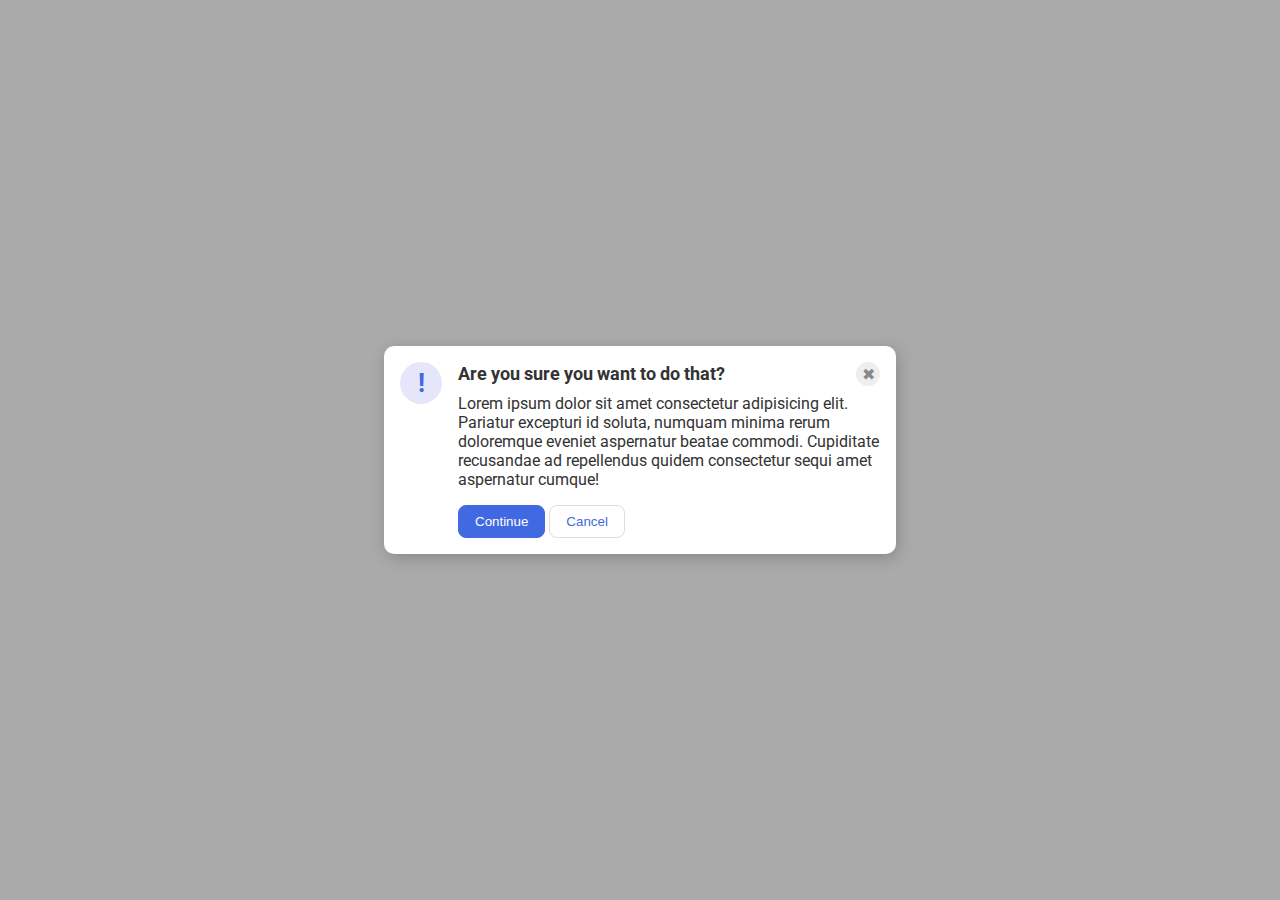
<file: flex/05-flex-modal/index.html>
<!DOCTYPE html>
<html lang="en">
  <head>
    <meta charset="UTF-8">
    <meta http-equiv="X-UA-Compatible" content="IE=edge">
    <meta name="viewport" content="width=device-width, initial-scale=1.0">
    <link rel="stylesheet" href="style.css">
    <title>Modal</title>
  </head>
  <body>
    <div class="modal">
      <div class="icon">!</div>
      <div class="container">
        <div class="header-info">
          <div class="header">Are you sure you want to do that?</div>
          <div class="close-button">✖</div>
        </div>
        <div class="text">Lorem ipsum dolor sit amet consectetur adipisicing elit. Pariatur excepturi id soluta, numquam minima rerum doloremque eveniet aspernatur beatae commodi. Cupiditate recusandae ad repellendus quidem consectetur sequi amet aspernatur cumque!</div>
        <button class="continue">Continue</button>
        <button class="cancel">Cancel</button>
      </div>
    </div>
  </body>
</html>
</file>
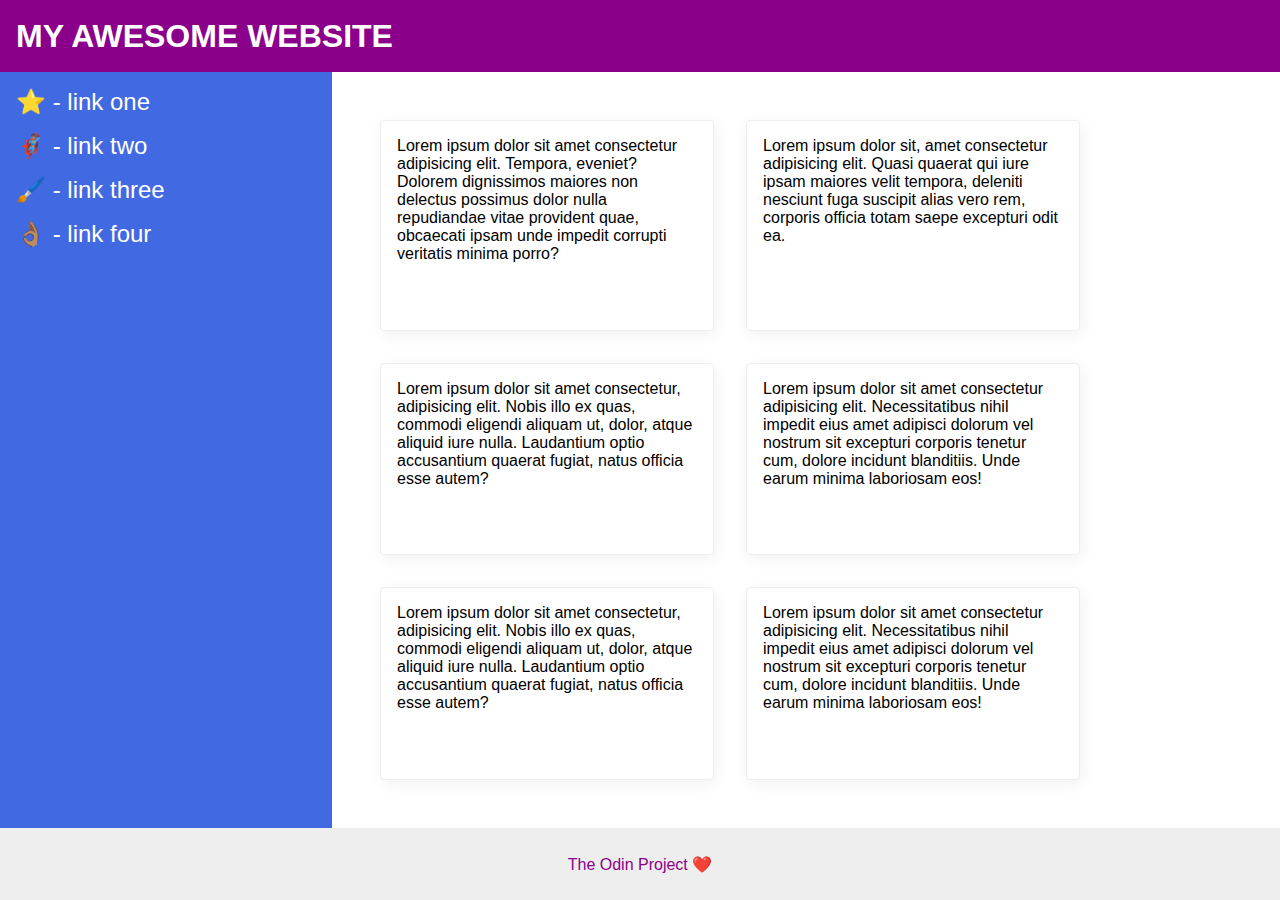
<file: flex/07-flex-layout-2/index.html>
<!DOCTYPE html>
<html lang="en">
  <head>
    <meta charset="UTF-8">
    <meta http-equiv="X-UA-Compatible" content="IE=edge">
    <meta name="viewport" content="width=device-width, initial-scale=1.0">
    <title>The Holy Grail</title>
    <link rel="stylesheet" href="style.css">
  </head>
  <body>
    <div class="header">
      MY AWESOME WEBSITE
    </div>
    <div class="main">
      <div class="sidebar">
          <ul>
            <li><a href="#">⭐ - link one</a></li>
            <li><a href="#">🦸🏽‍♂️ - link two</a></li>
            <li><a href="#">🖌️ - link three</a></li>
            <li><a href="#">👌🏽 - link four</a></li>
          </ul>
      </div>
      <div class="cards">
        <div class="card">Lorem ipsum dolor sit amet consectetur adipisicing elit. Tempora, eveniet? Dolorem dignissimos maiores non delectus possimus dolor nulla repudiandae vitae provident quae, obcaecati ipsam unde impedit corrupti veritatis minima porro?</div>
        <div class="card">Lorem ipsum dolor sit, amet consectetur adipisicing elit. Quasi quaerat qui iure ipsam maiores velit tempora, deleniti nesciunt fuga suscipit alias vero rem, corporis officia totam saepe excepturi odit ea.</div>
        <div class="card">Lorem ipsum dolor sit amet consectetur, adipisicing elit. Nobis illo ex quas, commodi eligendi aliquam ut, dolor, atque aliquid iure nulla. Laudantium optio accusantium quaerat fugiat, natus officia esse autem?</div>
        <div class="card">Lorem ipsum dolor sit amet consectetur adipisicing elit. Necessitatibus nihil impedit eius amet adipisci dolorum vel nostrum sit excepturi corporis tenetur cum, dolore incidunt blanditiis. Unde earum minima laboriosam eos!</div>
        <div class="card">Lorem ipsum dolor sit amet consectetur, adipisicing elit. Nobis illo ex quas, commodi eligendi aliquam ut, dolor, atque aliquid iure nulla. Laudantium optio accusantium quaerat fugiat, natus officia esse autem?</div>
        <div class="card">Lorem ipsum dolor sit amet consectetur adipisicing elit. Necessitatibus nihil impedit eius amet adipisci dolorum vel nostrum sit excepturi corporis tenetur cum, dolore incidunt blanditiis. Unde earum minima laboriosam eos!</div>
      </div>
    </div>
    <div class="footer">
      The Odin Project ❤️
    </div>
  </body>
</html>
</file>
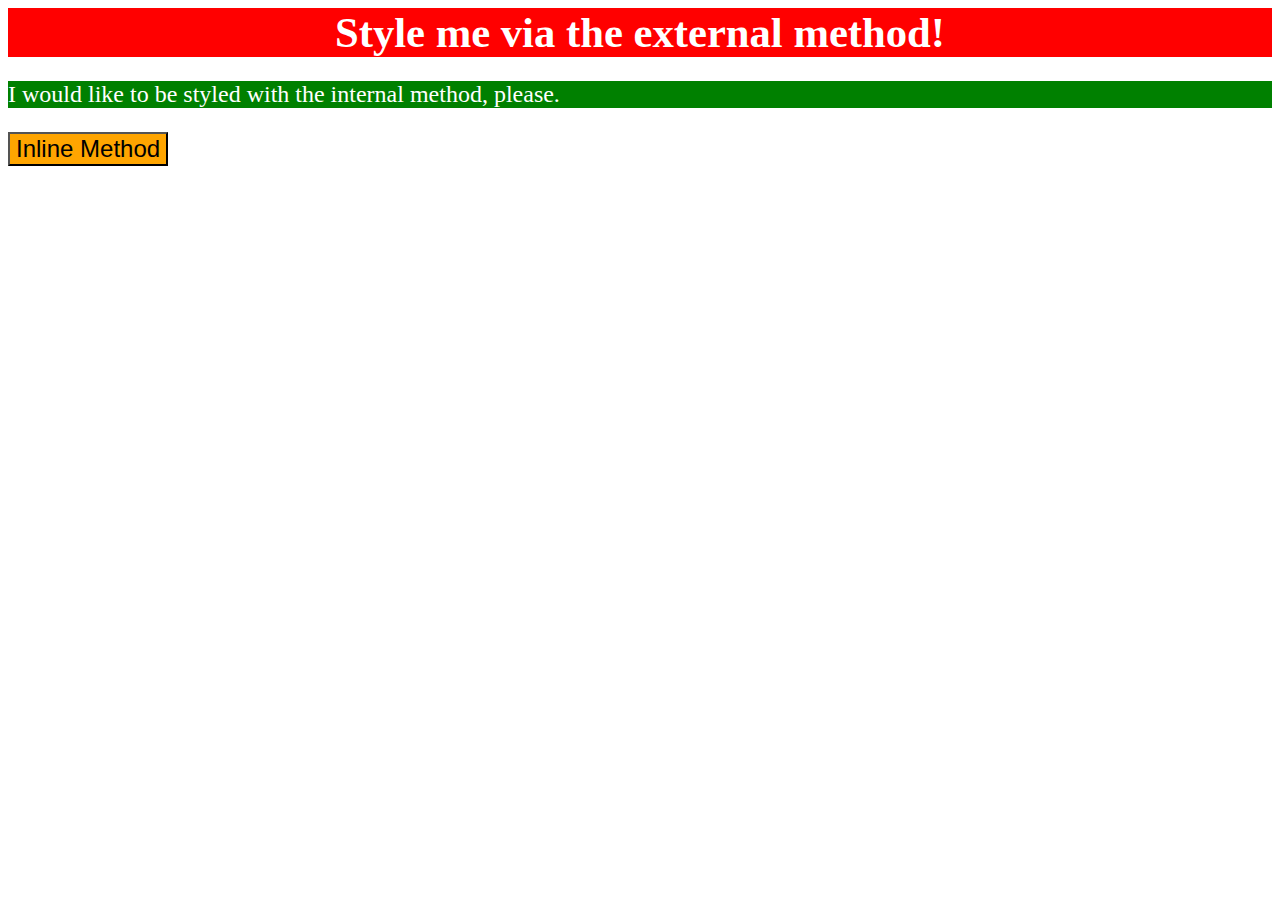
<file: foundations/01-css-methods/index.html>
<!DOCTYPE html>
<html lang="en">
  <head>
    <meta charset="UTF-8">
    <meta http-equiv="X-UA-Compatible" content="IE=edge">
    <meta name="viewport" content="width=device-width, initial-scale=1.0">
    <link rel="stylesheet" href="./style.css">
    <title>Methods for Adding CSS</title>
    <style>
      p{
        background-color: green;
        color: white;
        font-size: 18pt;
      }
    </style>
  </head>
  <body>
    <div>Style me via the external method!</div>
    <p>I would like to be styled with the internal method, please.</p>
    <button style="background-color:orange; font-size:18pt">Inline Method</button>
  </body>
</html>
</file>
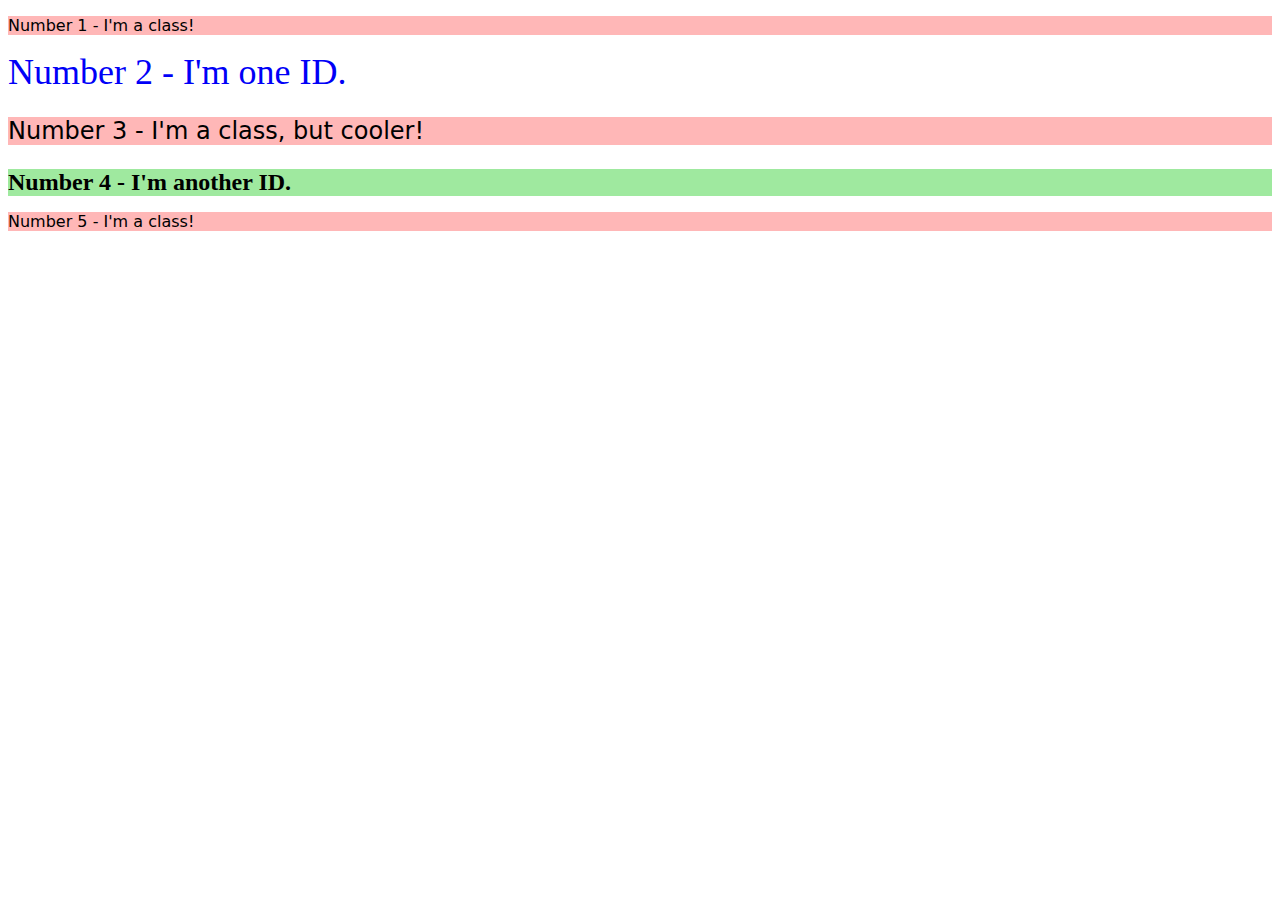
<file: foundations/02-class-id-selectors/index.html>
<!DOCTYPE html>
<html lang="en">
  <head>
    <meta charset="UTF-8">
    <meta http-equiv="X-UA-Compatible" content="IE=edge">
    <meta name="viewport" content="width=device-width, initial-scale=1.0">
    <title>Class and ID Selectors</title>
    <link rel="stylesheet" href="style.css">
  </head>
  <body>
    <p class="odd">Number 1 - I'm a class!</p>
    <div id="second">Number 2 - I'm one ID.</div>
    <p class="odd third">Number 3 - I'm a class, but cooler!</p>
    <div id="fourth">Number 4 - I'm another ID.</div>
    <p class="odd">Number 5 - I'm a class!</p>
  </body>
</html>
</file>
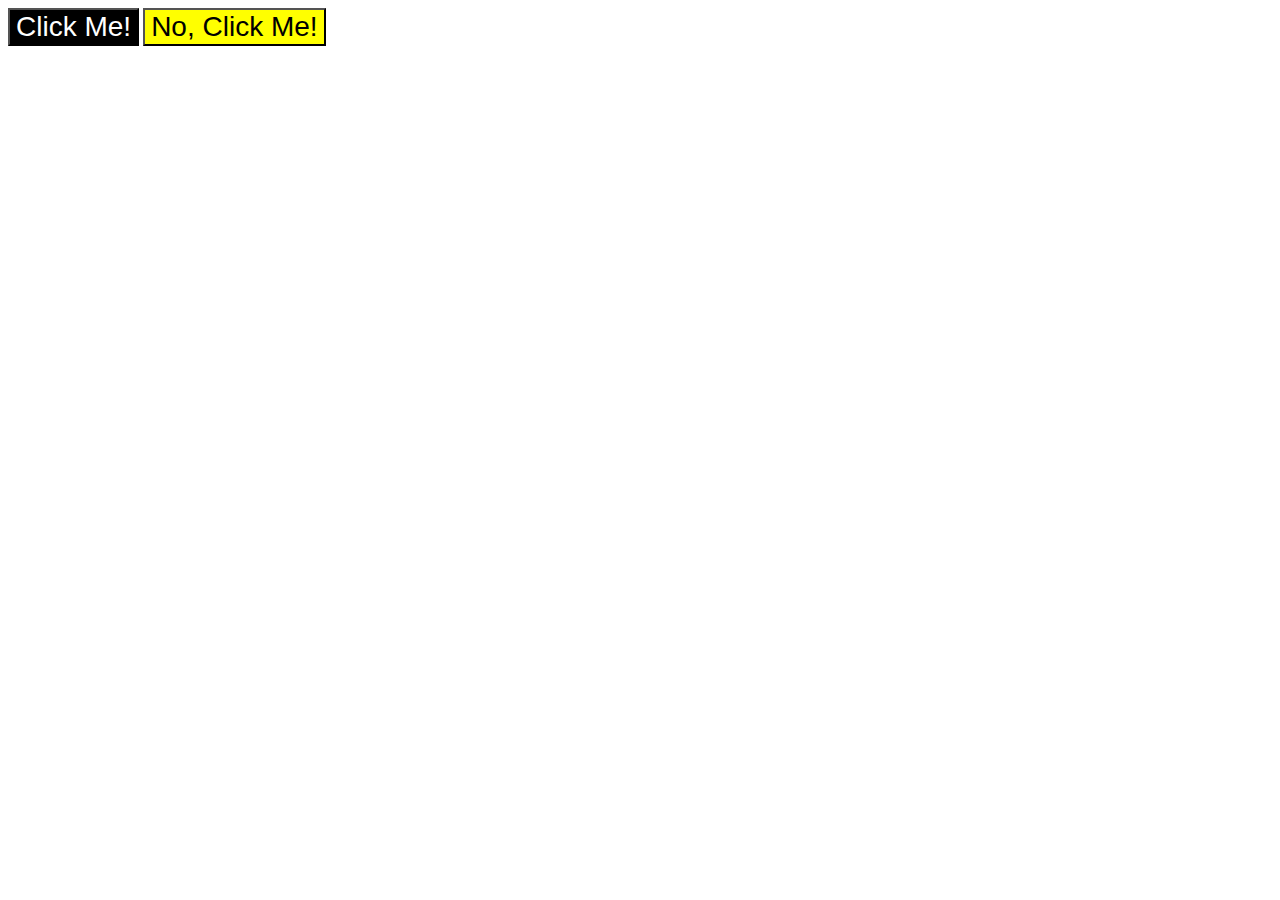
<file: foundations/03-grouping-selectors/index.html>
<!DOCTYPE html>
<html lang="en">
  <head>
    <meta charset="UTF-8">
    <meta http-equiv="X-UA-Compatible" content="IE=edge">
    <meta name="viewport" content="width=device-width, initial-scale=1.0">
    <title>Grouping Selectors</title>
    <link rel="stylesheet" href="style.css">
  </head>
  <body>
    <button class="btn-1">Click Me!</button>
    <button class="btn-2">No, Click Me!</button>
  </body>
</html>
</file>
<file: flex/05-flex-modal/style.css>
@import url('https://fonts.googleapis.com/css2?family=Roboto:wght@400;700&display=swap');

html, body {
  height: 100%;
}

body {
  font-family: Roboto, sans-serif;
  margin: 0;
  background: #aaa;
  color: #333;
  /* I'll give you this one for free lol */
  display: flex;
  align-items: center;
  justify-content: center;
}

.modal {
  background: white;
  width: 480px;
  border-radius: 10px;
  box-shadow: 2px 4px 16px rgba(0,0,0,.2);
  padding: 1rem;
  display: flex;
  gap: 1rem;
}

.icon {
  color: royalblue;
  font-size: 26px;
  font-weight: 700;
  background: lavender;
  width: 42px;
  height: 42px;
  border-radius: 50%;
  display: flex;
  align-items: center;
  justify-content: center;
  flex-shrink: 0;
}

.header{
  font-weight: 700;
  font-size: 1.1rem;
}

.header-info{
  display: flex;
  justify-content: space-between;
  align-items: center;
  margin-bottom: .5rem;
}

.close-button {
  background: #eee;
  border-radius: 50%;
  color: #888;
  font-weight: 400;
  font-size: 16px;
  height: 24px;
  width: 24px;
  display: flex;
  align-items: center;
  justify-content: center;
}

.text{
  margin-bottom: 1rem;
}

button {
  padding: 8px 16px;
  border-radius: 8px;
}

button.continue {
  background: royalblue;
  border: 1px solid royalblue;
  color: white;
}

button.cancel {
  background: white;
  border: 1px solid #ddd;
  color: royalblue;
}
</file>
<file: flex/07-flex-layout-2/style.css>
body {
  font-family: -apple-system, BlinkMacSystemFont, 'Segoe UI', Roboto, Oxygen, Ubuntu, Cantarell, 'Open Sans', 'Helvetica Neue', sans-serif;
  margin: 0;
  min-height: 100vh;
  display: flex;
  flex-direction: column;
  justify-content: space-between;
}

.header {
  height: 72px;
  background: darkmagenta;
  color: white;
  font-weight: 900;
  font-size: 2rem;
  display: flex;
  align-items: center;
  padding: 0 1rem;
}

.main{
  flex: 1;
  display: flex;
}


.footer {
  height: 72px;
  background: #eee;
  color: darkmagenta;
  display: flex;
  align-items: center;
  justify-content: center;
}

.sidebar {
  flex: 0 0 300px;
  background: royalblue;
  padding: 1rem;
}

.sidebar ul{
  list-style-type: none;
  margin: 0;
  padding: 0;
}

.sidebar li{
  margin-bottom: 1rem;
}

.sidebar a{
  text-decoration: none;
  color: white;
  font-size: 1.5rem;
}

.cards{
  display: flex;
  flex-wrap: wrap;
  padding: 2rem;
}

.card {
  border: 1px solid #eee;
  box-shadow: 2px 4px 16px rgba(0,0,0,.06);
  border-radius: 4px;
  flex: 0 1 300px;
  padding: 1rem;
  margin: 1rem;
}
</file>
<file: foundations/01-css-methods/style.css>
div{
    background-color: red;
    color: white;
    font-size: 32pt;
    text-align: center;
    font-weight: bold;
}
</file>
<file: foundations/02-class-id-selectors/style.css>
.odd{
    background-color: rgb(255, 183, 183);
    font-family: Verdana, "DejaVu Sans", sans-serif;
}

.third{
    font-size: 24px;
}

#second{
    color: #0000f7;
    font-size: 36px;
}

#fourth{
    background-color: hsl(120, 63%, 77%);
    font-size: 24px;
    font-weight: bold;
}
</file>
<file: foundations/03-grouping-selectors/style.css>
.btn-1,
.btn-2{
    font-size: 28px;
    font-family: Helvetica, 'Times New Roman', sans-serif;
}

.btn-1{
    background-color: #000;
    color: #fff;
}

.btn-2{
    background-color: yellow;
}
</file>
